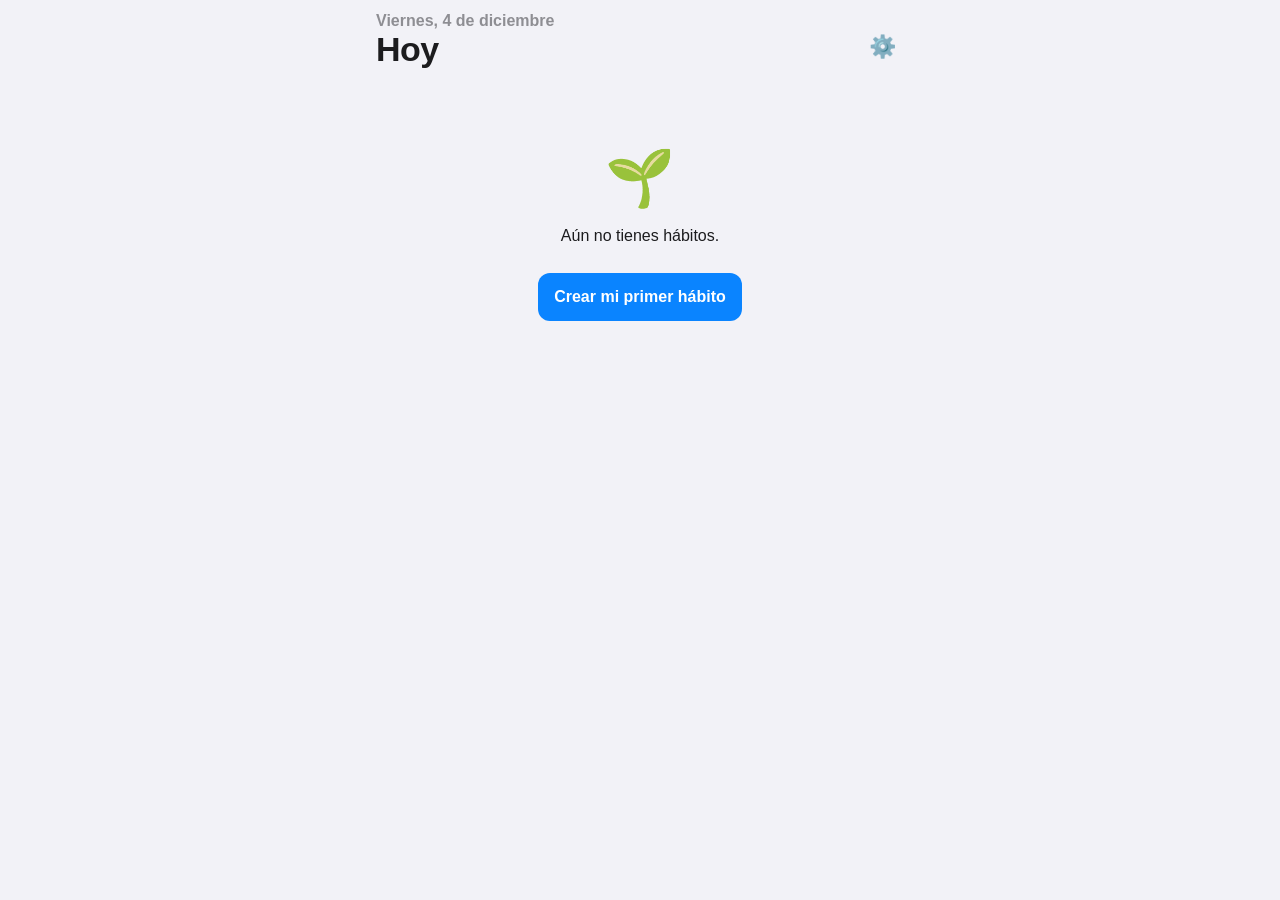
<file: index.html>
<!doctype html>
<html lang="es">
<head>
  <meta charset="utf-8">
  <!-- viewport-fit=cover: deja que la app ocupe también la zona del notch/isla del iPhone -->
  <meta name="viewport" content="width=device-width, initial-scale=1, viewport-fit=cover">
  <title>Hábitos</title>

  <!-- PWA estándar: el manifest describe la app (nombre, iconos, colores) -->
  <link rel="manifest" href="manifest.webmanifest">
  <meta name="theme-color" content="#f2f2f7" media="(prefers-color-scheme: light)">
  <meta name="theme-color" content="#000000" media="(prefers-color-scheme: dark)">

  <!-- Específico de iOS: Safari usa estas etiquetas al "Añadir a pantalla de inicio" -->
  <meta name="apple-mobile-web-app-capable" content="yes">
  <meta name="mobile-web-app-capable" content="yes">
  <meta name="apple-mobile-web-app-status-bar-style" content="default">
  <meta name="apple-mobile-web-app-title" content="Hábitos">
  <link rel="apple-touch-icon" href="icons/apple-touch-icon.png">

  <link rel="stylesheet" href="css/styles.css">
</head>
<body>
  <!-- Toda la interfaz se dibuja desde js/app.js dentro de este contenedor -->
  <main id="app"></main>

  <!-- Hoja inferior (bottom sheet) para crear/editar hábitos -->
  <div id="sheet-backdrop" class="sheet-backdrop" hidden></div>
  <section id="sheet" class="sheet" hidden></section>

  <!-- type="module" permite usar import/export entre archivos JS -->
  <script type="module" src="js/app.js"></script>
</body>
</html>
</file>
<file: css/styles.css>
/* styles.css — Aspecto inspirado en iOS, con modo oscuro automático. */

/* ---------- Variables de color (tema claro) ---------- */
:root {
  --bg: #f2f2f7;
  --card: #ffffff;
  --text: #1c1c1e;
  --muted: #8e8e93;
  --line: #e5e5ea;
  --empty: #e9e9ee;
  --accent: #0a84ff;
  --danger: #ff3b30;
  --radius: 16px;
  color-scheme: light dark;
}

/* ---------- Tema oscuro: solo cambiamos las variables ---------- */
@media (prefers-color-scheme: dark) {
  :root {
    --bg: #000000;
    --card: #1c1c1e;
    --text: #f2f2f7;
    --muted: #8e8e93;
    --line: #2c2c2e;
    --empty: #2c2c2e;
  }
}

* { box-sizing: border-box; }

html, body {
  margin: 0;
  background: var(--bg);
  color: var(--text);
  font-family: -apple-system, BlinkMacSystemFont, "SF Pro Text", "Segoe UI", Roboto, sans-serif;
  -webkit-font-smoothing: antialiased;
  -webkit-tap-highlight-color: transparent; /* quita el destello gris al tocar en iOS */
}

button {
  font: inherit;
  color: inherit;
  background: none;
  border: 0;
  padding: 0;
  cursor: pointer;
}

/* Contenedor principal: respeta notch (arriba) y barra de inicio (abajo) */
#app {
  max-width: 560px;
  margin: 0 auto;
  padding: calc(env(safe-area-inset-top) + 12px) 16px calc(env(safe-area-inset-bottom) + 96px);
}

h1 { font-size: 34px; margin: 0; letter-spacing: -0.5px; }
.page-title { margin: 8px 0 4px; }
.section-title {
  font-size: 13px; text-transform: uppercase; letter-spacing: .5px;
  color: var(--muted); font-weight: 600; margin: 24px 4px 8px;
}
.muted { color: var(--muted); }
.small { font-size: 13px; }
.center { text-align: center; }
.eyebrow { margin: 0; color: var(--muted); font-weight: 600; }
.eyebrow::first-letter { text-transform: uppercase; } /* "viernes" -> "Viernes" */

/* ---------- Cabecera ---------- */
.topbar {
  display: flex; align-items: flex-end; justify-content: space-between;
  min-height: 44px; margin-bottom: 12px;
}
.icon-btn { font-size: 22px; width: 44px; height: 44px; border-radius: 50%; }
.back, .link { color: var(--accent); font-size: 17px; padding: 8px 0; }
.link.bold { font-weight: 600; }

.tip {
  background: var(--card); border-radius: 12px; padding: 12px 14px;
  font-size: 14px; margin: 0 0 12px;
}

/* ---------- Calendario mensual ---------- */
.calendar { margin-bottom: 16px; padding: 12px; }
.cal-head { display: flex; align-items: center; justify-content: space-between; margin-bottom: 8px; }
.cal-title { font-size: 17px; }
.cal-title::first-letter { text-transform: uppercase; } /* "octubre" -> "Octubre" */
.cal-nav { width: 36px; height: 36px; border-radius: 50%; font-size: 24px; color: var(--accent); }
.cal-nav:disabled { color: var(--line); cursor: default; }

/* Cabecera L M X J V S D: barra con fondo propio para separarla de los números */
.cal-weekdays {
  display: grid; grid-template-columns: repeat(7, 1fr); gap: 4px; /* mismo gap que .cal-grid: columnas alineadas */
  background: var(--empty); border-radius: 10px;
  padding: 7px 0; margin-bottom: 8px;
}
.cal-weekday { text-align: center; font-size: 13px; font-weight: 700; color: var(--text); }
.cal-weekday.is-weekend { color: var(--muted); }
.cal-weekday.is-today { color: var(--accent); } /* día de la semana de hoy */

.cal-grid { display: grid; grid-template-columns: repeat(7, 1fr); gap: 4px; }
.cal-day {
  aspect-ratio: 1; border-radius: 50%;
  display: grid; place-items: center;
  font-size: 15px; font-variant-numeric: tabular-nums;
}
/* Colores por estado (las clases las pone dayStatus() vía app.js) */
.cal-day.is-complete { background: #30d158; color: #fff; font-weight: 600; }
.cal-day.is-partial  { background: color-mix(in srgb, #ff9f0a 28%, transparent); color: #ff9f0a; font-weight: 600; }
.cal-day.is-missed   { background: color-mix(in srgb, #ff453a 22%, transparent); color: #ff453a; }
.cal-day.is-pending  { color: var(--text); }
.cal-day.is-none     { color: var(--text); opacity: .75; }
.cal-day.is-future   { color: var(--muted); opacity: .5; }
.cal-day.is-today    { box-shadow: 0 0 0 2px var(--text); }

.cal-legend { display: flex; justify-content: center; gap: 16px; margin-top: 10px; font-size: 12px; color: var(--muted); }
.cal-legend span { display: flex; align-items: center; gap: 5px; }
.cal-legend i { width: 10px; height: 10px; border-radius: 50%; }
.cal-legend .is-complete { background: #30d158; }
.cal-legend .is-partial { background: #ff9f0a; }
.cal-legend .is-missed { background: #ff453a; }

/* ---------- Progreso del día ---------- */
.progress { margin: 4px 0 16px; }
.progress-text { margin-bottom: 8px; color: var(--muted); }
.progress-text strong { color: var(--text); }
.progress-bar { height: 8px; border-radius: 4px; background: var(--empty); overflow: hidden; }
.progress-bar span {
  display: block; height: 100%; width: var(--p);
  background: #30d158; border-radius: 4px; transition: width .3s ease;
}

/* ---------- Tarjeta de hábito ---------- */
.list { display: grid; gap: 10px; }
.list.is-dim { opacity: .55; }

.card {
  display: flex; align-items: center; gap: 8px;
  background: var(--card); border-radius: var(--radius);
  padding: 12px 12px 12px 14px;
}
.card-main { flex: 1; display: flex; align-items: center; gap: 12px; text-align: left; min-width: 0; }
.emoji {
  flex: none; width: 44px; height: 44px; border-radius: 12px;
  display: grid; place-items: center; font-size: 24px;
  background: color-mix(in srgb, var(--c) 18%, transparent);
}
.emoji.big { width: 72px; height: 72px; font-size: 40px; border-radius: 20px; }
.info { display: grid; gap: 3px; min-width: 0; }
.name { font-weight: 600; font-size: 17px; white-space: nowrap; overflow: hidden; text-overflow: ellipsis; }
.meta { color: var(--muted); font-size: 13px; }

.dots { display: flex; gap: 4px; margin-top: 2px; }
.dot { width: 8px; height: 8px; border-radius: 50%; border: 1.5px solid var(--c); }
.dot.is-done { background: var(--c); }
.dot.is-off { border-color: var(--line); }

/* Botón de check redondo */
.check {
  flex: none; width: 44px; height: 44px; border-radius: 50%;
  border: 2.5px solid var(--c); display: grid; place-items: center;
  transition: background .15s ease, transform .1s ease;
}
.check:active { transform: scale(.9); }
.check svg { width: 24px; height: 24px; fill: none; stroke: transparent; stroke-width: 3; stroke-linecap: round; stroke-linejoin: round; }
.card.is-done .check { background: var(--c); }
.card.is-done .check svg { stroke: #fff; }

/* Botón flotante "+" */
.fab {
  position: fixed; right: 20px; bottom: calc(env(safe-area-inset-bottom) + 20px);
  width: 60px; height: 60px; border-radius: 50%;
  background: var(--accent);
  box-shadow: 0 6px 20px rgba(10, 132, 255, .4);
  display: grid; place-items: center; /* centra el icono en ambos ejes */
}
/* El "+" es un SVG (no texto) para que quede centrado igual con cualquier fuente */
.fab svg { width: 26px; height: 26px; fill: none; stroke: #fff; stroke-width: 3; stroke-linecap: round; }
.fab:active { transform: scale(.94); }

/* Estado vacío */
.empty { text-align: center; padding: 64px 16px; }
.empty-icon { font-size: 56px; }

/* ---------- Detalle ---------- */
.detail-head { display: grid; justify-items: center; gap: 8px; text-align: center; margin: 8px 0 20px; }
.detail-head h1 { font-size: 28px; }
.detail-head p { margin: 0; }

.stats { display: grid; grid-template-columns: repeat(2, 1fr); gap: 10px; }
.stat { background: var(--card); border-radius: var(--radius); padding: 14px; display: grid; gap: 2px; }
.stat strong { font-size: 28px; color: var(--c); }
.stat span { color: var(--muted); font-size: 13px; }

.panel { background: var(--card); border-radius: var(--radius); padding: 14px; }
.panel p { margin: 0 0 8px; }
.panel p:last-child { margin-bottom: 0; }

/* Mapa de calor: 7 filas (L..D) y una columna por semana */
.heatmap { display: flex; gap: 6px; margin-bottom: 10px; }
.heatmap-labels { display: grid; grid-template-rows: repeat(7, 1fr); gap: 3px; font-size: 10px; color: var(--muted); }
.heatmap-labels span { display: grid; place-items: center; }
.heatmap-grid {
  flex: 1; display: grid; gap: 3px;
  grid-template-rows: repeat(7, 1fr);
  grid-auto-flow: column;   /* rellena por columnas: cada columna es una semana */
  grid-auto-columns: 1fr;
}
.cell { aspect-ratio: 1; border-radius: 3px; background: var(--empty); }
.cell.is-off { opacity: .4; }
.cell.is-done { background: var(--c); opacity: 1; }
.cell.is-today { outline: 2px solid var(--text); outline-offset: -2px; }
.cell.is-future { background: transparent; }

.actions { display: flex; gap: 10px; margin-top: 20px; flex-wrap: wrap; }
.panel .actions { margin-top: 12px; }
.btn-primary, .btn-secondary, .btn-danger {
  flex: 1; min-height: 48px; border-radius: 12px; font-weight: 600; font-size: 16px;
  display: inline-grid; place-items: center; padding: 0 16px; cursor: pointer;
}
.btn-primary { background: var(--accent); color: #fff; }
.btn-secondary { background: var(--empty); color: var(--text); }
.btn-danger { background: color-mix(in srgb, var(--danger) 15%, transparent); color: var(--danger); }
.empty .btn-primary { flex: none; margin-top: 12px; }

.list-plain .row {
  display: flex; justify-content: space-between; align-items: center;
  padding: 6px 0; border-bottom: 1px solid var(--line);
}
.list-plain .row:last-child { border-bottom: 0; }

/* ---------- Hoja inferior (formulario) ---------- */
.sheet-backdrop { position: fixed; inset: 0; background: rgba(0, 0, 0, .4); z-index: 10; }
.sheet {
  position: fixed; left: 0; right: 0; bottom: 0; z-index: 11;
  max-width: 560px; margin: 0 auto; max-height: 92vh; overflow-y: auto;
  background: var(--bg); border-radius: 20px 20px 0 0;
  padding: 8px 16px calc(env(safe-area-inset-bottom) + 24px);
  transform: translateY(100%); transition: transform .25s ease;
}
.sheet.is-open { transform: translateY(0); }
.sheet-head {
  display: flex; justify-content: space-between; align-items: center;
  padding: 8px 0 16px;
}

.field { display: grid; gap: 8px; margin-bottom: 20px; }
.field > span { font-size: 13px; text-transform: uppercase; color: var(--muted); font-weight: 600; letter-spacing: .5px; }
.field input {
  font: inherit; font-size: 17px; /* 16px o más evita que iOS haga zoom al enfocar */
  padding: 14px; border-radius: 12px; border: 0; background: var(--card); color: var(--text);
}
.chips { display: flex; flex-wrap: wrap; gap: 8px; }
.chip {
  width: 44px; height: 44px; border-radius: 12px; font-size: 22px;
  background: var(--card); border: 2px solid transparent;
}
.chip.is-on { border-color: var(--accent); }
.swatch {
  width: 36px; height: 36px; border-radius: 50%; background: var(--c);
  border: 3px solid var(--bg); box-shadow: 0 0 0 2px transparent;
}
.swatch.is-on { box-shadow: 0 0 0 2px var(--c); }
.days { display: grid; grid-template-columns: repeat(7, 1fr); gap: 6px; }
.day { aspect-ratio: 1; border-radius: 50%; background: var(--card); font-weight: 600; }
.day.is-on { background: var(--c); color: #fff; }
.presets { display: flex; gap: 16px; }
.presets .link { font-size: 15px; }

/* ---------- Avisos ---------- */
.toast {
  position: fixed; left: 50%; bottom: calc(env(safe-area-inset-bottom) + 96px);
  transform: translateX(-50%); z-index: 20;
  background: rgba(28, 28, 30, .92); color: #fff;
  padding: 10px 18px; border-radius: 20px; font-size: 15px;
  animation: toast-in .2s ease;
}
@keyframes toast-in { from { opacity: 0; transform: translate(-50%, 8px); } }
</file>
